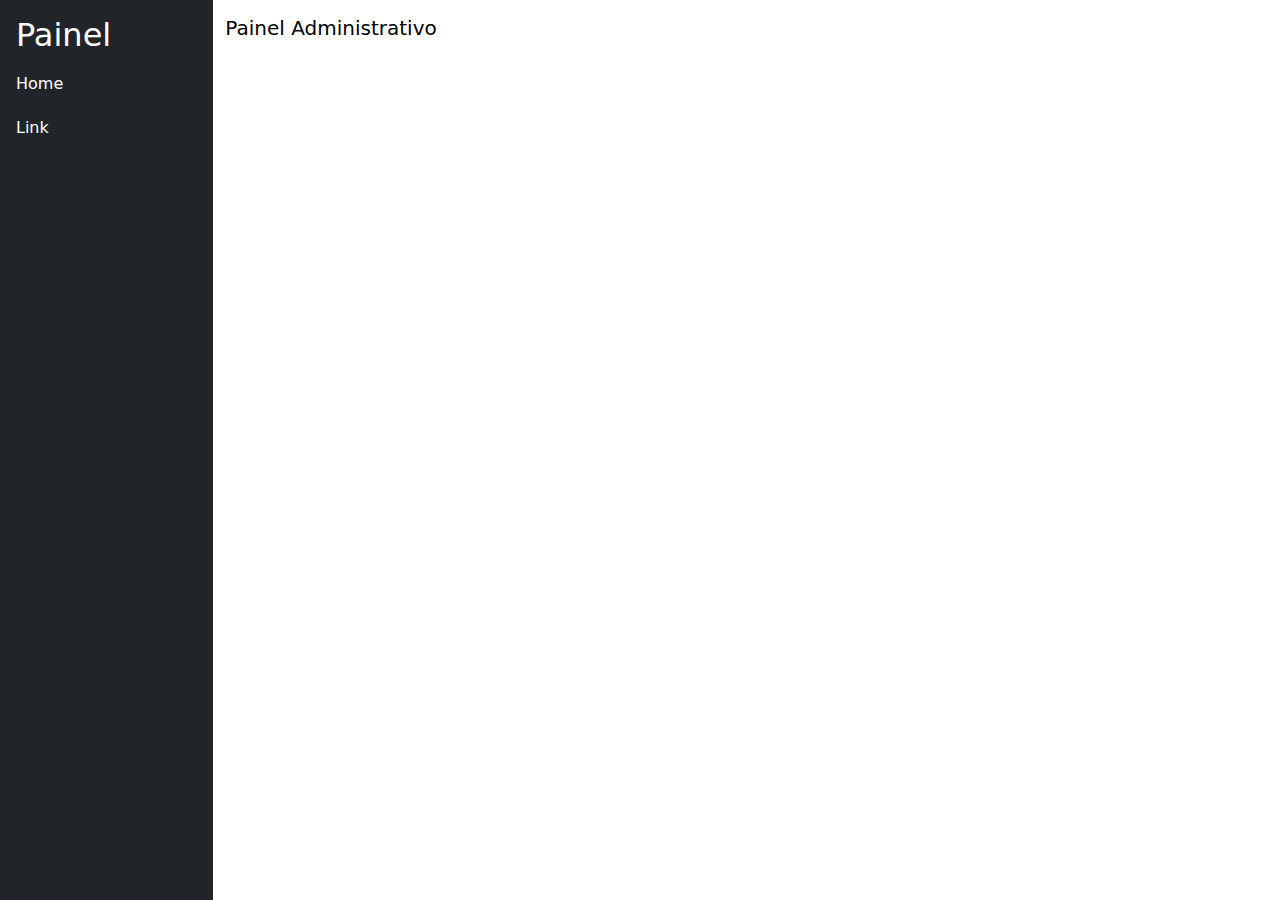
<file: index.html>
<!DOCTYPE html>
<html lang="en">

<head>
    <meta charset="UTF-8">
    <meta name="viewport" content="width=device-width, initial-scale=1.0">
    <link href="https://cdn.jsdelivr.net/npm/bootstrap@5.3.3/dist/css/bootstrap.min.css" rel="stylesheet">
    <link rel="stylesheet" href="style.css">
    <title>Tela Administrativa</title>
</head>

<body>
    <div class="container-fluid">
        <div class="row">
            <div id="container-sidebar" class="col-lg-2 col-sm-4 col-6 container-sidebar m-0 p-0"></div>
            <!-- A SIDE BAR SERA INSERIDA AQUI -->
            <div class="col-12 col-lg-10 ">
                <div class="row">

                    <div class="col-12 col-lg-10">

                        <!-- navbar -->

                        <!-- CONTEUDO -->
                        <div class="row">

                            <div id="container-navbar" class=" container-navbar"></div>

                            <div class="row mt-3">


                            </div>


                        </div>

                    </div>

                </div>


            </div>

        </div>

    </div>

    </div>
    </div>
    <div class="modal fade" id="detalhes" tabindex="-1" aria-hidden="true">
        <div class="modal-dialog">
            <div class="modal-content">
                <div class="modal-header">
                    <h1 class="modal-title fs-5" id="exampleModalLabel">Modal title</h1>
                    <button type="button" class="btn-close" data-bs-dismiss="modal" aria-label="Close"></button>
                </div>
                <div class="modal-body">
                    ...
                </div>
                <div class="modal-footer">
                    <button type="button" class="btn btn-secondary" data-bs-dismiss="modal">Close</button>
                    <button type="button" class="btn btn-primary">Save changes</button>
                </div>
            </div>
        </div>
    </div>
    <script src="https://cdn.jsdelivr.net/npm/bootstrap@5.3.3/dist/js/bootstrap.bundle.min.js"></script>
    <script>
        document.addEventListener('DOMContentLoaded', () => {
            let toggleMenu = document.getElementById('toggleMenu')
            let sideBar = document.querySelector('.sidebar')
            toggleMenu.addEventListener('click', () => {
                sideBar.classList.toggle('show')
            })
        })

    </script>
    <script src="app.js"></script>
</body>

</html>
</file>
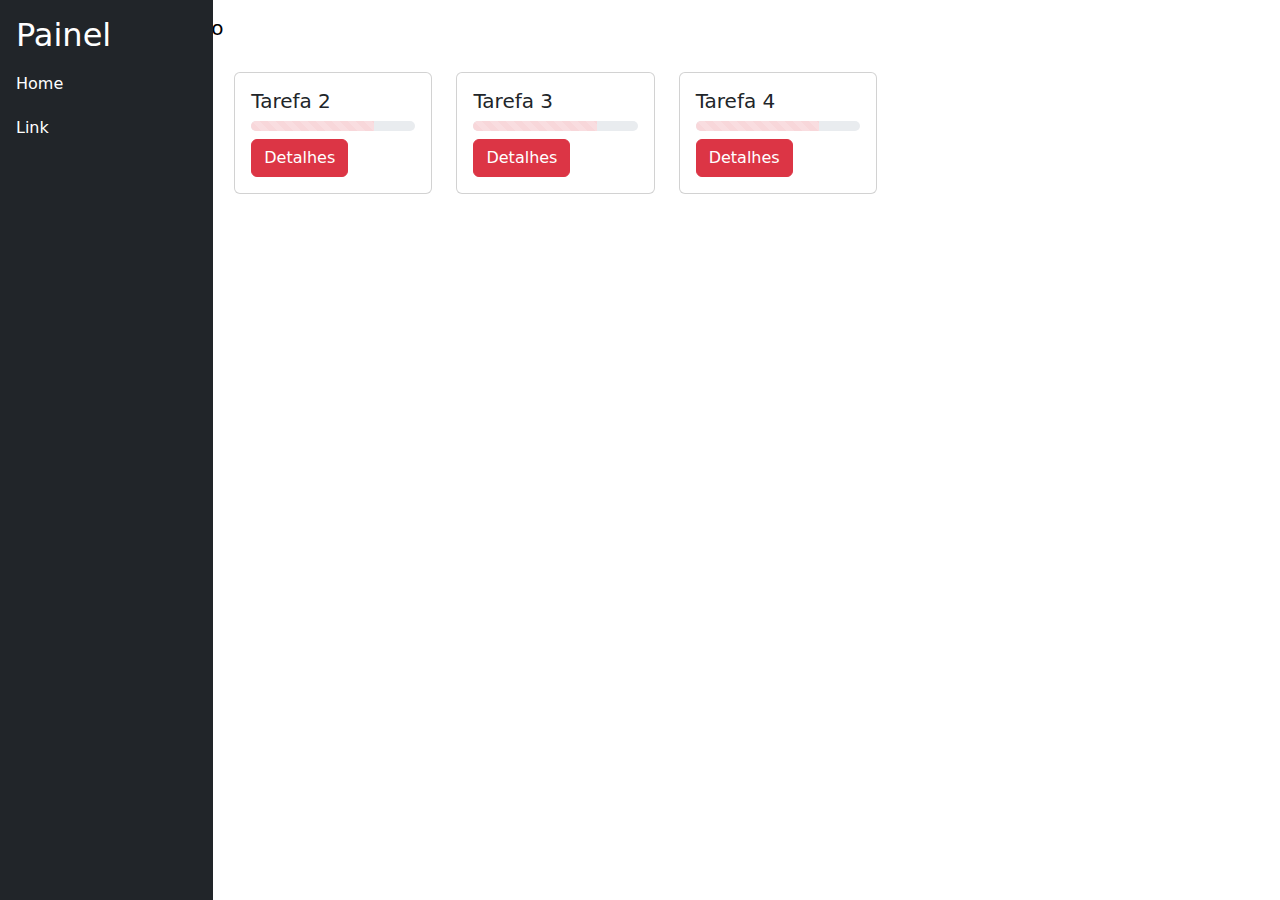
<file: modelo.html>
<!DOCTYPE html>
<html lang="en">
<head>
    <meta charset="UTF-8">
    <meta name="viewport" content="width=device-width, initial-scale=1.0">
    <link href="https://cdn.jsdelivr.net/npm/bootstrap@5.3.3/dist/css/bootstrap.min.css" rel="stylesheet" >
    <link rel="stylesheet" href="style.css">
    <title>Tela Administrativa</title>
</head>
<body>
    <div class="container-fluid">
        <div class="row">
            <div class="sidebar navbar-dark  col-lg-2 col-sm-4 text-bg-dark p-3 col-6 d-flex flex-column fixed-top vh-100">
                <h2 class="">Painel</h2>
                <ul class="navbar-nav justify-content-start align-items-start flex-grow-1 pe-3">
                    <li class="nav-item">
                      <a class="nav-link active" aria-current="page" href="#">Home</a>
                    </li>
                    <li class="nav-item">
                      <a class="nav-link" href="#">Link</a>
                    </li>
                </ul>
            </div>
            <div class="col-12 col-lg-10 ">
                <div class="row">

                    <div class="col-12 col-lg-10">

                        <!-- navbar -->
                        <div class="row mb-3">
        
                            <div class="navbar  ">
        
                                <div class="container-fluid">
        
                                    <span class="navbar-brand">Painel Administrativo</span>
        
                                    <button class="navbar-toggler btn btn-light float-end d-lg-none" id="toggleMenu">
        
                                        <span class="navbar-toggler-icon"></span>
        
                                    </button>
        
                                </div>
        
                            </div>
        
                        </div>
        
                        <!-- CONTEUDO -->
                        <div class="row">
        
                            <div class="col-md-3">
                                <div class="card">
                                    <div class="card-body">
                                        <h5 class="card-title">Tarefa 1</h5>
                                        <div class="progress" role="progressbar" aria-label="Animated striped example"
                                            aria-valuenow="75" aria-valuemin="0" aria-valuemax="100" style="height: 10px">
                                            <div class="progress-bar bg-danger-subtle progress-bar-striped progress-bar-animated"
                                                style="width: 75%"></div>
                                        </div>
                                        <button class="btn btn-danger mt-2" data-bs-toggle="modal" data-bs-target="#detalhes">
                                            Detalhes
                                        </button>
                                    </div>
                                </div>
        
                            </div>
        
        
                            <div class="col-md-3">
                                <div class="card">
                                    <div class="card-body">
                                        <h5 class="card-title">Tarefa 2</h5>
                                        <div class="progress" role="progressbar" aria-label="Animated striped example"
                                            aria-valuenow="75" aria-valuemin="0" aria-valuemax="100" style="height: 10px">
                                            <div class="progress-bar bg-danger-subtle progress-bar-striped progress-bar-animated"
                                                style="width: 75%"></div>
                                        </div>
                                        <button class="btn btn-danger mt-2" data-bs-toggle="modal" data-bs-target="#detalhes">
                                            Detalhes
                                        </button>
                                    </div>
                                </div>
        
                            </div>
        
        
                            <div class="col-md-3">
                                <div class="card">
                                    <div class="card-body">
                                        <h5 class="card-title">Tarefa 3</h5>
                                        <div class="progress" role="progressbar" aria-label="Animated striped example"
                                            aria-valuenow="75" aria-valuemin="0" aria-valuemax="100" style="height: 10px">
                                            <div class="progress-bar bg-danger-subtle progress-bar-striped progress-bar-animated"
                                                style="width: 75%"></div>
                                        </div>
                                        <button class="btn btn-danger mt-2" data-bs-toggle="modal" data-bs-target="#detalhes">
                                            Detalhes
                                        </button>
                                    </div>
                                </div>
        
                            </div>
        
        
                            <div class="col-md-3">
                                <div class="card">
                                    <div class="card-body">
                                        <h5 class="card-title">Tarefa 4</h5>
                                        <div class="progress" role="progressbar" aria-label="Animated striped example"
                                            aria-valuenow="75" aria-valuemin="0" aria-valuemax="100" style="height: 10px">
                                            <div class="progress-bar bg-danger-subtle progress-bar-striped progress-bar-animated"
                                                style="width: 75%"></div>
                                        </div>
                                        <button class="btn btn-danger mt-2" data-bs-toggle="modal" data-bs-target="#detalhes">
                                            Detalhes
                                        </button>
                                    </div>
                                </div>
                            </div>
        
        
                        </div>
        
                    </div>
        
                </div>
        
        
            </div>
        
                </div>
                
            </div>
            
        </div>
    </div>
    <div class="modal fade" id="detalhes" tabindex="-1"  aria-hidden="true">
        <div class="modal-dialog">
          <div class="modal-content">
            <div class="modal-header">
              <h1 class="modal-title fs-5" id="exampleModalLabel">Modal title</h1>
              <button type="button" class="btn-close" data-bs-dismiss="modal" aria-label="Close"></button>
            </div>
            <div class="modal-body">
              ...
            </div>
            <div class="modal-footer">
              <button type="button" class="btn btn-secondary" data-bs-dismiss="modal">Close</button>
              <button type="button" class="btn btn-primary">Save changes</button>
            </div>
          </div>
        </div>
      </div>
    <script src="https://cdn.jsdelivr.net/npm/bootstrap@5.3.3/dist/js/bootstrap.bundle.min.js" ></script>
    <script >
        let toggleMenu = document.getElementById('toggleMenu')
        let sideBar = document.querySelector('.sidebar')
        toggleMenu.addEventListener('click', ()=>{
            sideBar.classList.toggle('show')
        })
    </script>
    <script src="app.js"></script>
</body>
</html>
</file>
<file: style.css>
.sidebar{
    transition: transform 0.3s ;
}
.sidebar a{
    display: block;
    padding: 10px 0 10px 0;
    text-decoration: none;
    color: #fff;
}
@media (max-width: 965px) {
   
    .sidebar.show {
        transform: translateX(-100%);
    }
}
</file>
